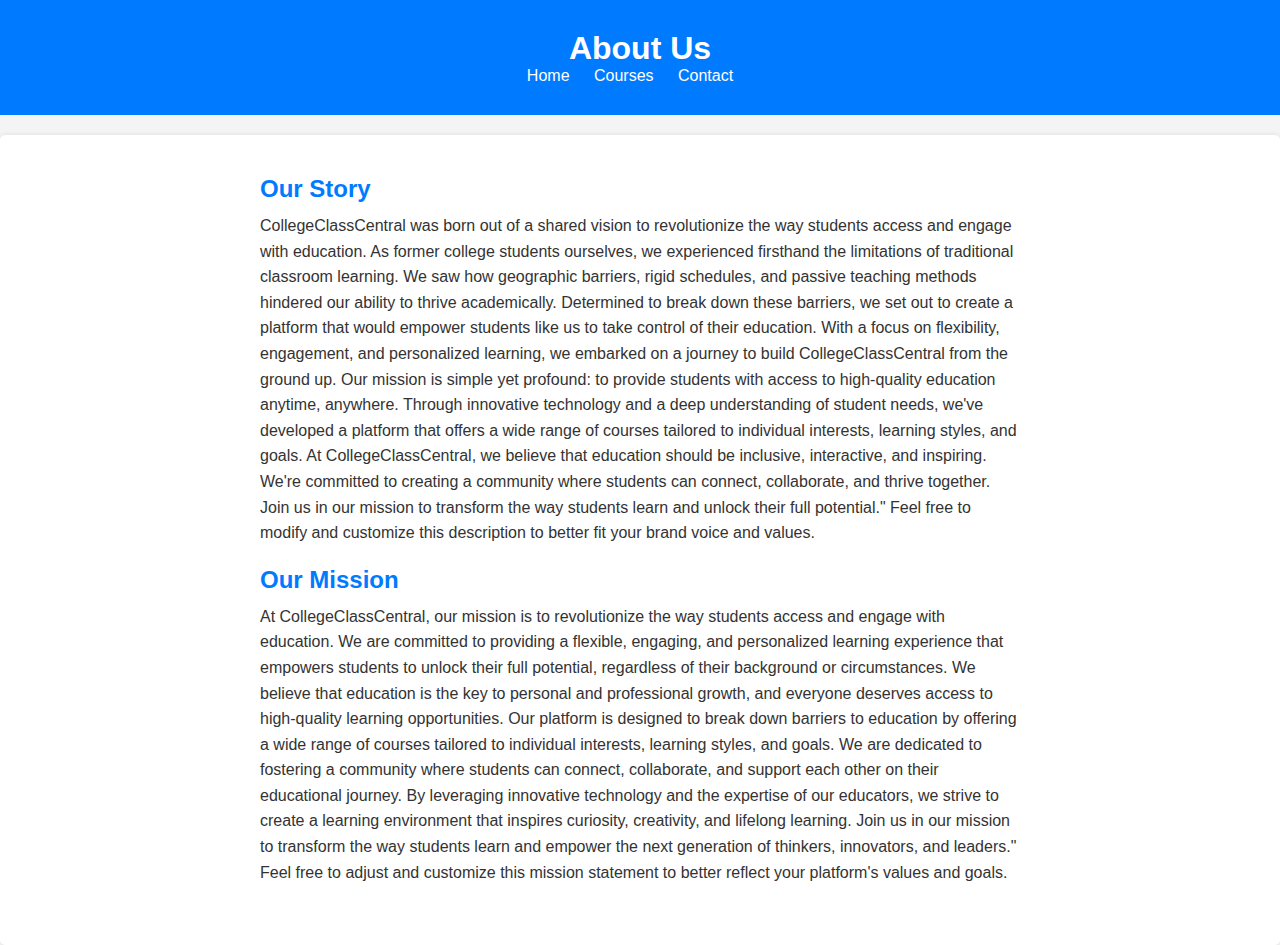
<file: about.html>
<!DOCTYPE html>
<html lang="en">
<head>
    <meta charset="UTF-8">
    <meta name="viewport" content="width=device-width, initial-scale=1.0">
    <title>About Us</title>
    <link rel="stylesheet" href="about.css"> <!-- Include your CSS file -->
</head>
<body>
    <!-- Header -->
    <header>
        <div class="container">
            <h1>About Us</h1>
            <nav>
                <ul>
                    <li><a href="college class central.html">Home</a></li>
                    <li><a href="courses.html">Courses</a></li>
                    <li><a href="contact.html">Contact</a></li>
                </ul>
            </nav>
        </div>
    </header>

    <!-- Main content section -->
    <section>
        <div class="container">
            <h2>Our Story</h2>
            <p>CollegeClassCentral was born out of a shared vision to revolutionize the way students access and engage with education. As former college students ourselves, we experienced firsthand the limitations of traditional classroom learning. We saw how geographic barriers, rigid schedules, and passive teaching methods hindered our ability to thrive academically.

                Determined to break down these barriers, we set out to create a platform that would empower students like us to take control of their education. With a focus on flexibility, engagement, and personalized learning, we embarked on a journey to build CollegeClassCentral from the ground up.
                
                Our mission is simple yet profound: to provide students with access to high-quality education anytime, anywhere. Through innovative technology and a deep understanding of student needs, we've developed a platform that offers a wide range of courses tailored to individual interests, learning styles, and goals.
                
                At CollegeClassCentral, we believe that education should be inclusive, interactive, and inspiring. We're committed to creating a community where students can connect, collaborate, and thrive together. Join us in our mission to transform the way students learn and unlock their full potential."
                
                Feel free to modify and customize this description to better fit your brand voice and values.</p>

            <h2>Our Mission</h2>
            <p>At CollegeClassCentral, our mission is to revolutionize the way students access and engage with education. We are committed to providing a flexible, engaging, and personalized learning experience that empowers students to unlock their full potential, regardless of their background or circumstances.

                We believe that education is the key to personal and professional growth, and everyone deserves access to high-quality learning opportunities. Our platform is designed to break down barriers to education by offering a wide range of courses tailored to individual interests, learning styles, and goals.
                
                We are dedicated to fostering a community where students can connect, collaborate, and support each other on their educational journey. By leveraging innovative technology and the expertise of our educators, we strive to create a learning environment that inspires curiosity, creativity, and lifelong learning.
                
                Join us in our mission to transform the way students learn and empower the next generation of thinkers, innovators, and leaders."
                
                Feel free to adjust and customize this mission statement to better reflect your platform's values and goals.</p>
</file>
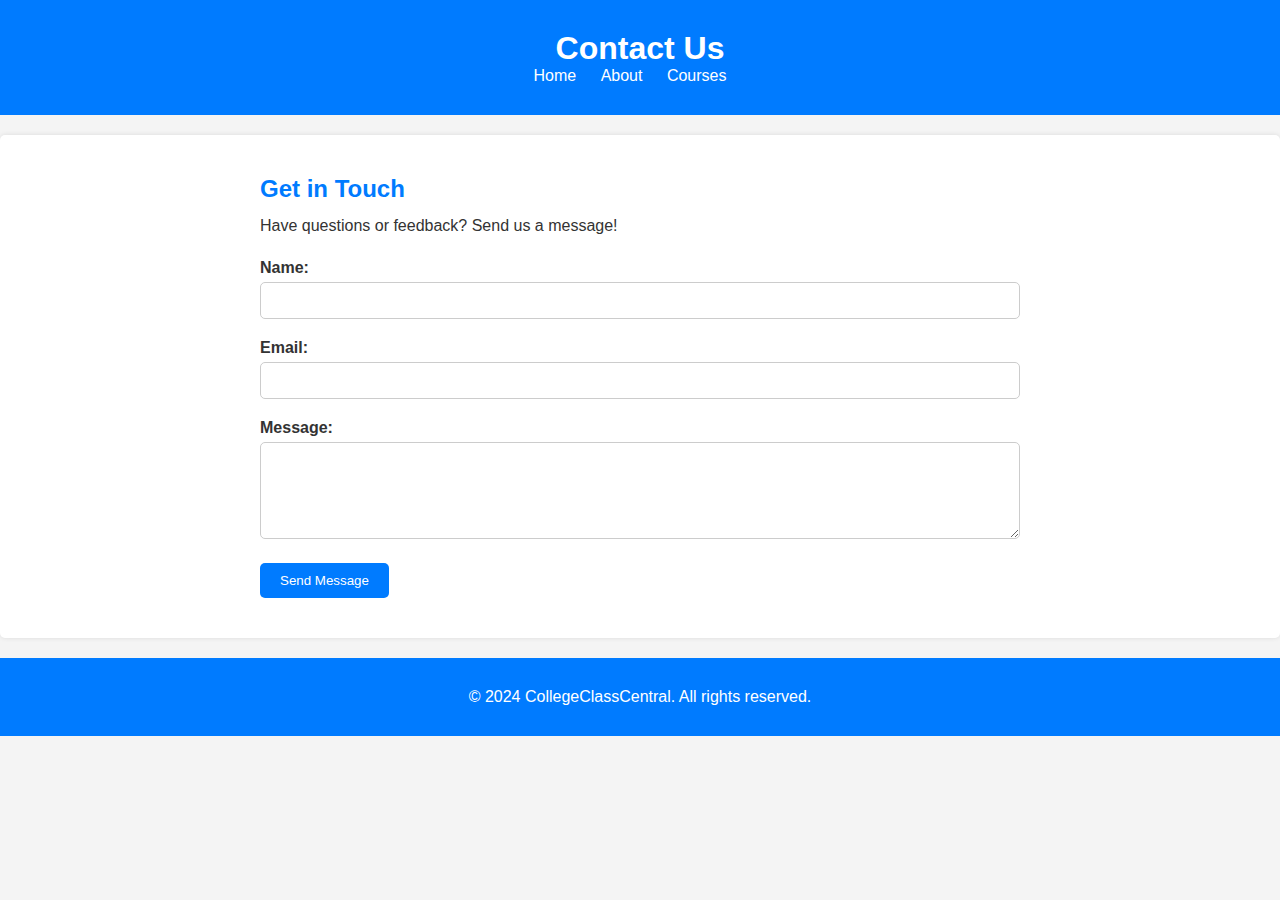
<file: contact.html>
<!DOCTYPE html>
<html lang="en">
<head>
    <meta charset="UTF-8">
    <meta name="viewport" content="width=device-width, initial-scale=1.0">
    <title>Contact Us</title>
    <link rel="stylesheet" href="contact.css"> <!-- Include your CSS file -->
</head>
<body>
    <!-- Header -->
    <header>
        <div class="container">
            <h1>Contact Us</h1>
            <nav>
                <ul>
                    <li><a href="college class central.html">Home</a></li>
                    <li><a href="about.html">About</a></li>
                    <li><a href="courses.html">Courses</a></li>
                </ul>
            </nav>
        </div>
    </header>

    <!-- Main content section -->
    <section>
        <div class="container">
            <h2>Get in Touch</h2>
            <p>Have questions or feedback? Send us a message!</p>
            <form action="#" method="POST">
                <div class="form-group">
                    <label for="name">Name:</label>
                    <input type="text" id="name" name="name" required>
                </div>
                <div class="form-group">
                    <label for="email">Email:</label>
                    <input type="email" id="email" name="email" required>
                </div>
                <div class="form-group">
                    <label for="message">Message:</label>
                    <textarea id="message" name="message" rows="5" required></textarea>
                </div>
                <button type="submit" class="btn">Send Message</button>
            </form>
        </div>
    </section>

    <!-- Footer -->
    <footer>
        <div class="container">
            <p>&copy; 2024 CollegeClassCentral. All rights reserved.</p>
        </div>
    </footer>
</body>
</html>
</file>
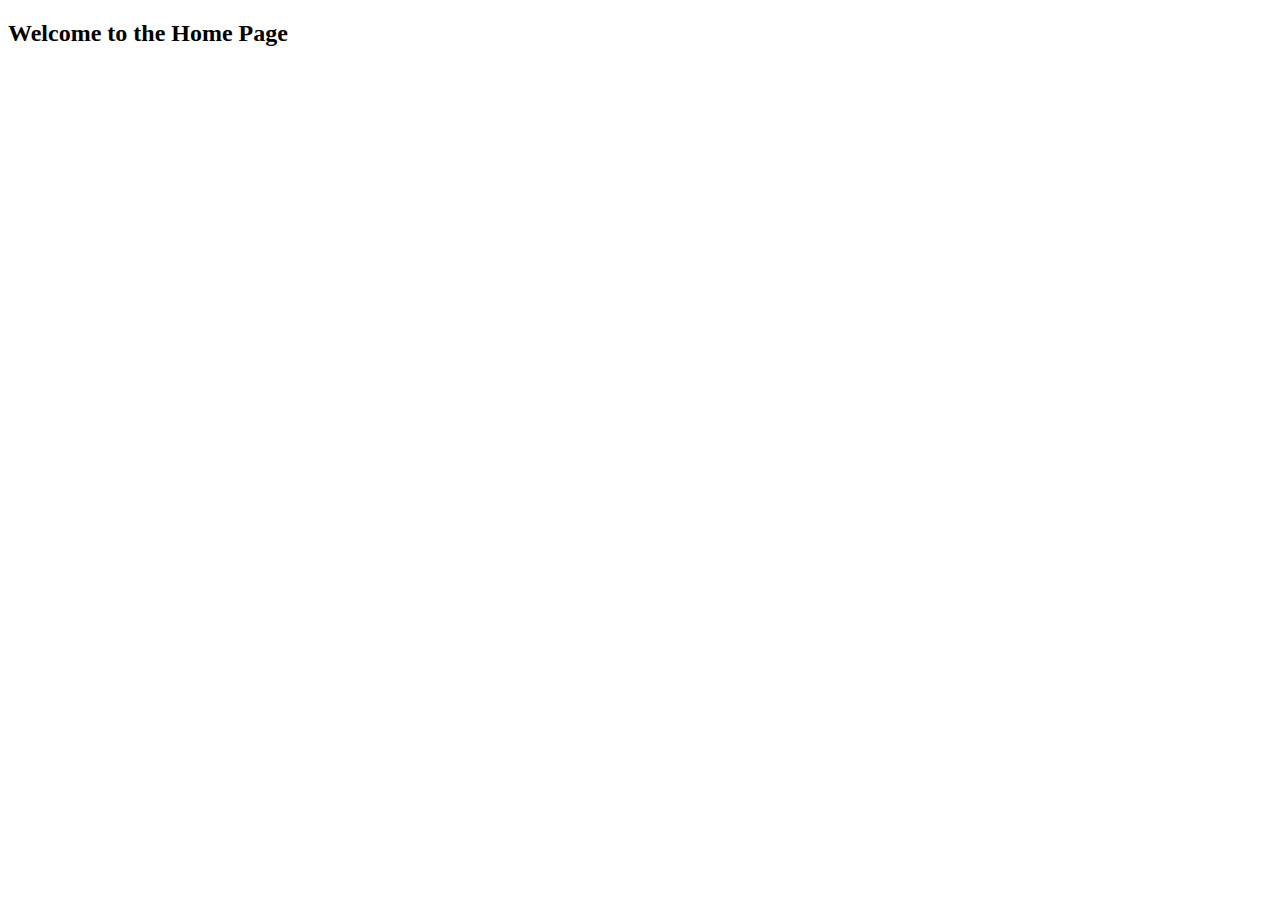
<file: home.html>
<!DOCTYPE html>
<html lang="en">
<head>
    <!-- Add meta tags and CSS link -->
</head>
<body>
    <!-- Main content section -->
    <section>
        <div class="container">
            <h2>Welcome to the Home Page</h2>
            <!-- Add other content as needed -->
        </div>
    </section>

    <!-- Footer -->
</body>
</html>
</file>
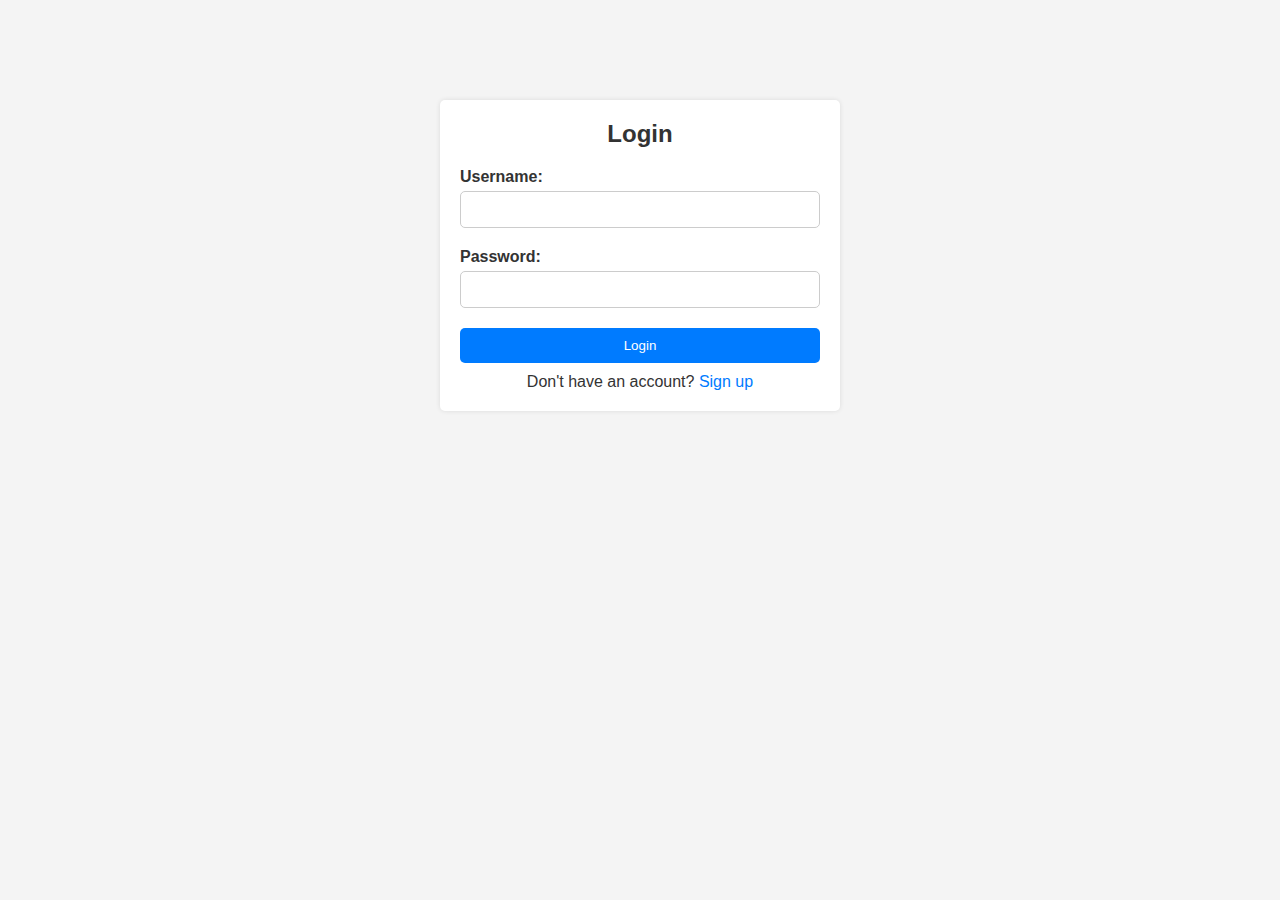
<file: login.html>
<!DOCTYPE html>
<html lang="en">
<head>
    <meta charset="UTF-8">
    <meta name="viewport" content="width=device-width, initial-scale=1.0">
    <title>Login</title>
    <link rel="stylesheet" href="login.css"> <!-- Include your CSS file -->
</head>
<body>
    <!-- Login form -->
    <div class="login-container">
        <form action="#" method="POST" class="login-form">
            <h2>Login</h2>
            <div class="form-group">
                <label for="username">Username:</label>
                <input type="text" id="username" name="username" required>
            </div>
            <div class="form-group">
                <label for="password">Password:</label>
                <input type="password" id="password" name="password" required>
            </div>
            <button type="submit" class="btn">Login</button>
            <p>Don't have an account? <a href="signup.html">Sign up</a></p>
        </form>
    </div>
</body>
</html>
</file>
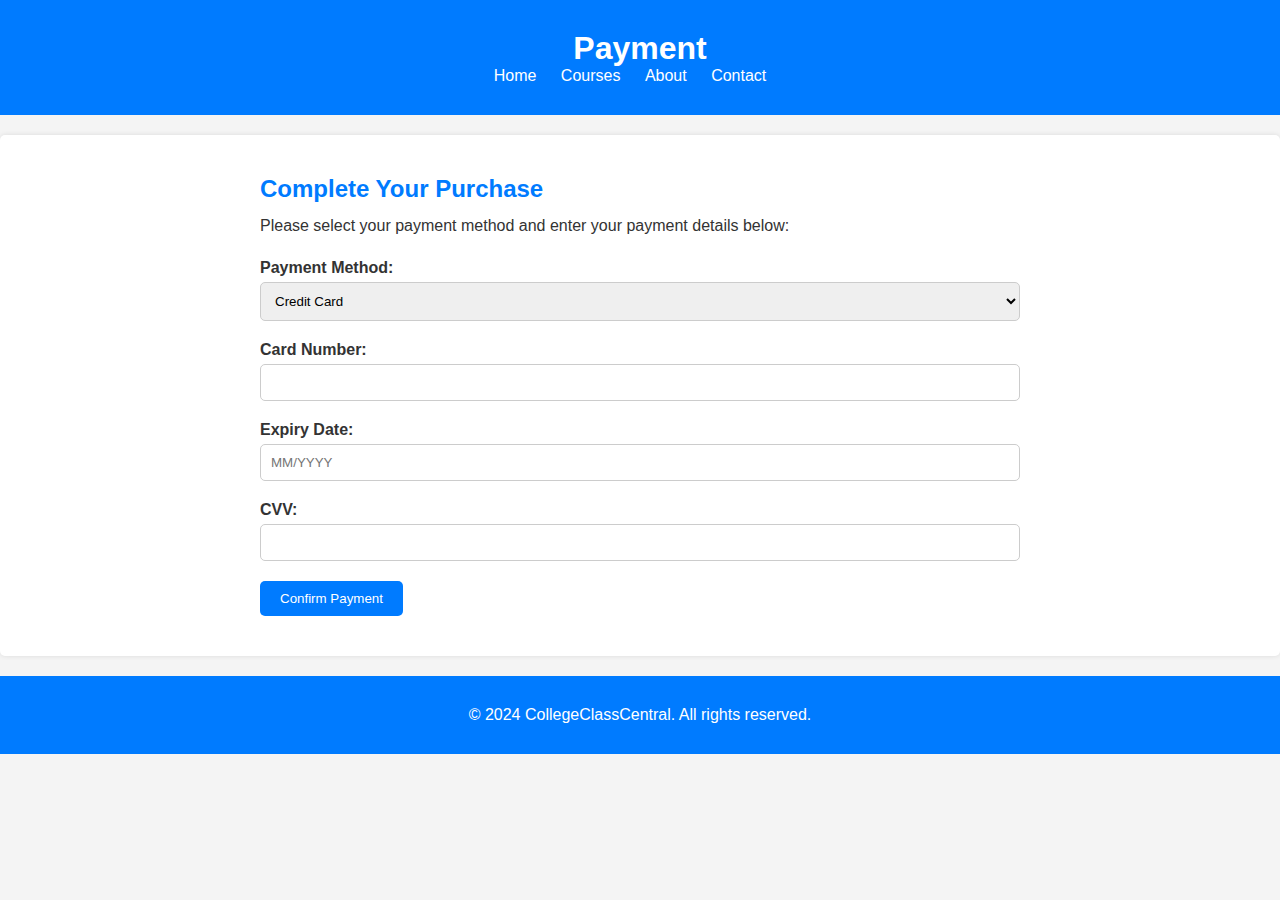
<file: payment.html>
<!DOCTYPE html>
<html lang="en">
<head>
    <meta charset="UTF-8">
    <meta name="viewport" content="width=device-width, initial-scale=1.0">
    <title>Payment</title>
    <link rel="stylesheet" href="payment.css"> <!-- Include your CSS file -->
</head>
<body>
    <header>
        <div class="container">
            <h1>Payment</h1>
            <nav>
                <ul>
                    <li><a href="college class central.html">Home</a></li>
                    <li><a href="college class central.html">Courses</a></li>
                    <li><a href="college class central.html">About</a></li>
                    <li><a href="college class central.html">Contact</a></li>
                </ul>
            </nav>
        </div>
    </header>

    <section>
        <div class="container">
            <h2>Complete Your Purchase</h2>
            <p>Please select your payment method and enter your payment details below:</p>
            <!-- Payment form -->
            <form action="process_payment.php" method="POST"> <!-- Replace with your payment processing script -->
                <div class="form-group">
                    <label for="payment_method">Payment Method:</label>
                    <select name="payment_method" id="payment_method">
                        <option value="credit_card">Credit Card</option>
                        <option value="paypal">PayPal</option>
                        <!-- Add more payment options as needed -->
                    </select>
                </div>
                <div class="form-group">
                    <label for="card_number">Card Number:</label>
                    <input type="text" id="card_number" name="card_number" required>
                </div>
                <div class="form-group">
                    <label for="expiry_date">Expiry Date:</label>
                    <input type="text" id="expiry_date" name="expiry_date" placeholder="MM/YYYY" required>
                </div>
                <div class="form-group">
                    <label for="cvv">CVV:</label>
                    <input type="text" id="cvv" name="cvv" required>
                </div>
                <button type="submit" class="btn">Confirm Payment</button>
            </form>
        </div>
    </section>
    <script>
        document.getElementById("paymentForm").addEventListener("submit", function(event) {
            // Prevent default form submission
            event.preventDefault();
            
            // Perform any necessary client-side validation here

            // After validation, redirect to home page
            <li><a href="college class central.html">Contact</a></li>
        });
    </script>

    <footer>
        <div class="container">
            <p>&copy; 2024 CollegeClassCentral. All rights reserved.</p>
        </div>
    </footer>
</body>
</html>
</file>
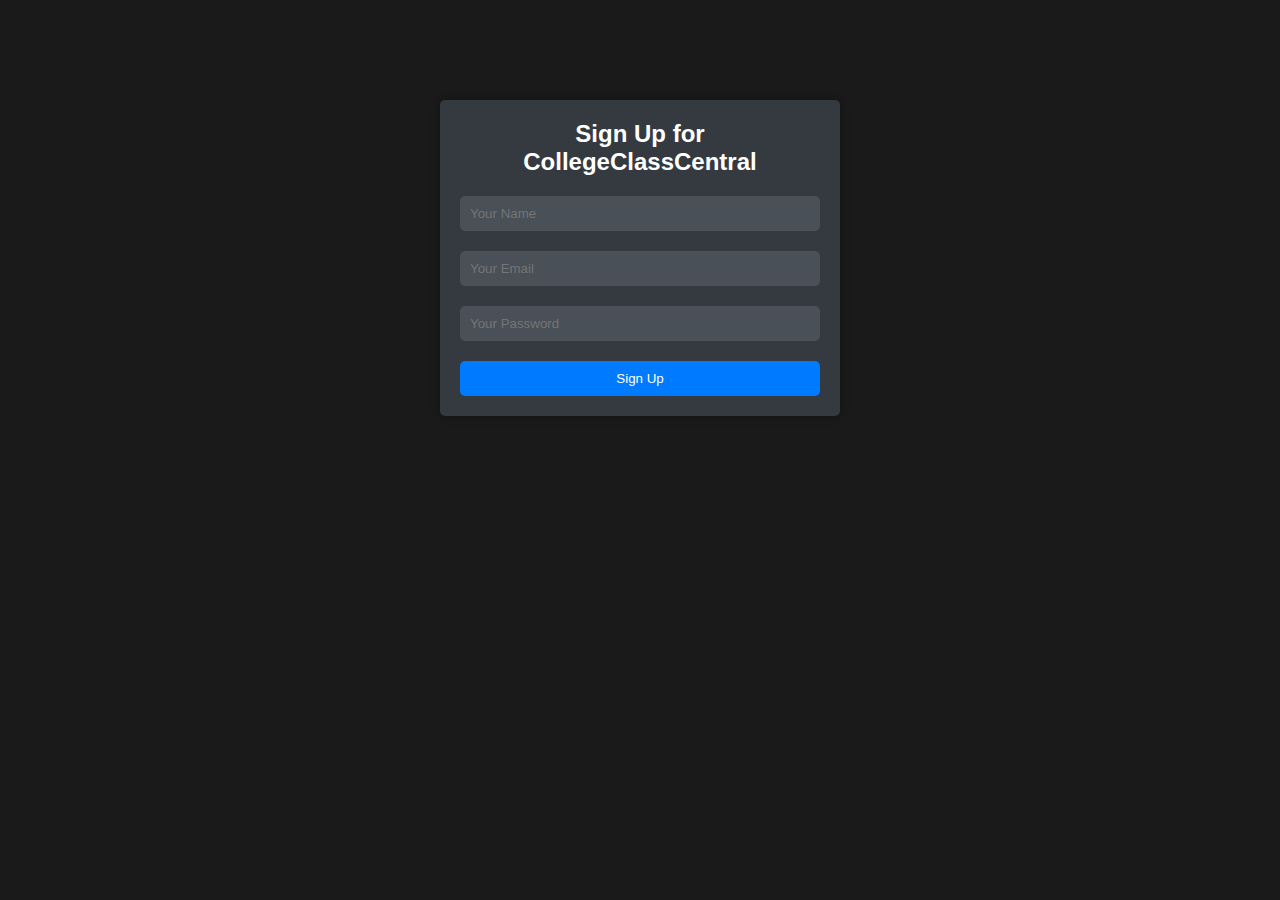
<file: signup.html>
<!-- signup.html -->
<!DOCTYPE html>
<html lang="en">
<head>
    <meta charset="UTF-8">
    <meta name="viewport" content="width=device-width, initial-scale=1.0">
    <title>Sign Up - CollegeClassCentral</title>
    <link rel="stylesheet" href="signup.css">
</head>
<body>
    <div class="container">
        <h2>Sign Up for CollegeClassCentral</h2>
        <form id="signup-form" action="signup.php" method="POST">
            <input type="text" name="name" placeholder="Your Name" required>
            <input type="email" name="email" placeholder="Your Email" required>
            <input type="password" name="password" placeholder="Your Password" required>
            <button type="submit" class="btn">Sign Up</button>
        </form>
    </div>
</body>
</html>
</file>
<file: about.css>
/* styles.css */

/* Reset CSS */
* {
    margin: 0;
    padding: 0;
    box-sizing: border-box;
}

/* Global Styles */
body {
    font-family: Arial, sans-serif;
    background-color: #f4f4f4; /* Light gray background */
    color: #333; /* Dark text */
}

.container {
    max-width: 800px;
    margin: 0 auto;
    padding: 20px;
}

header {
    background-color: #007bff; /* Blue header background */
    color: #fff; /* White text */
    padding: 10px 0;
    text-align: center;
}

nav ul {
    list-style: none;
}

nav ul li {
    display: inline;
    margin-right: 20px;
}

nav ul li a {
    color: #fff; /* White text */
    text-decoration: none;
}

section {
    background-color: #fff; /* White section background */
    padding: 20px;
    margin-top: 20px;
    border-radius: 5px;
    box-shadow: 0 0 5px rgba(0, 0, 0, 0.1);
}

section h2 {
    color: #007bff; /* Blue heading text */
    margin-bottom: 10px;
}

section p {
    line-height: 1.6;
    margin-bottom: 20px;
}

section ul {
    margin-bottom: 20px;
}

footer {
    background-color: #007bff; /* Blue footer background */
    color: #fff; /* White text */
    text-align: center;
    padding: 10px 0;
    margin-top: 20px;
}
</file>
<file: contact.css>
/* styles.css */

/* Reset CSS */
* {
    margin: 0;
    padding: 0;
    box-sizing: border-box;
}

/* Global Styles */
body {
    font-family: Arial, sans-serif;
    background-color: #f4f4f4; /* Light gray background */
    color: #333; /* Dark text */
}

.container {
    max-width: 800px;
    margin: 0 auto;
    padding: 20px;
}

header {
    background-color: #007bff; /* Blue header background */
    color: #fff; /* White text */
    padding: 10px 0;
    text-align: center;
}

nav ul {
    list-style: none;
}

nav ul li {
    display: inline;
    margin-right: 20px;
}

nav ul li a {
    color: #fff; /* White text */
    text-decoration: none;
}

section {
    background-color: #fff; /* White section background */
    padding: 20px;
    margin-top: 20px;
    border-radius: 5px;
    box-shadow: 0 0 5px rgba(0, 0, 0, 0.1);
}

section h2 {
    color: #007bff; /* Blue heading text */
    margin-bottom: 10px;
}

section p {
    line-height: 1.6;
    margin-bottom: 20px;
}

form {
    margin-top: 20px;
}

.form-group {
    margin-bottom: 20px;
}

label {
    display: block;
    margin-bottom: 5px;
    font-weight: bold;
}

input[type="text"],
input[type="email"],
textarea {
    width: 100%;
    padding: 10px;
    border: 1px solid #ccc;
    border-radius: 5px;
}

button[type="submit"] {
    background-color: #007bff; /* Blue button */
    color: #fff; /* White text */
    padding: 10px 20px;
    border: none;
    border-radius: 5px;
    cursor: pointer;
    transition: background-color 0.3s ease;
}

button[type="submit"]:hover {
    background-color: #0056b3; /* Dark blue button on hover */
}

footer {
    background-color: #007bff; /* Blue footer background */
    color: #fff; /* White text */
    text-align: center;
    padding: 10px 0;
    margin-top: 20px;
}
</file>
<file: login.css>
/* styles.css */

/* Reset CSS */
* {
    margin: 0;
    padding: 0;
    box-sizing: border-box;
}

/* Global Styles */
body {
    font-family: Arial, sans-serif;
    background-color: #f4f4f4; /* Light gray background */
    color: #333; /* Dark text */
}

.login-container {
    max-width: 400px;
    margin: 100px auto;
    padding: 20px;
    background-color: #fff; /* White container background */
    border-radius: 5px;
    box-shadow: 0 0 5px rgba(0, 0, 0, 0.1);
}

.login-form h2 {
    text-align: center;
    margin-bottom: 20px;
}

.form-group {
    margin-bottom: 20px;
}

label {
    display: block;
    margin-bottom: 5px;
    font-weight: bold;
}

input[type="text"],
input[type="password"] {
    width: 100%;
    padding: 10px;
    border: 1px solid #ccc;
    border-radius: 5px;
}

.btn {
    background-color: #007bff; /* Blue button */
    color: #fff; /* White text */
    padding: 10px 20px;
    text-decoration: none;
    display: block;
    width: 100%;
    border: none;
    border-radius: 5px;
    cursor: pointer;
    transition: background-color 0.3s ease;
}

.btn:hover {
    background-color: #0056b3; /* Dark blue button on hover */
}

p {
    margin-top: 10px;
    text-align: center;
}

p a {
    color: #007bff; /* Blue link text */
    text-decoration: none;
}

p a:hover {
    text-decoration: underline;
}
</file>
<file: payment.css>
/* styles.css */

/* Reset CSS */
* {
    margin: 0;
    padding: 0;
    box-sizing: border-box;
}

/* Global Styles */
body {
    font-family: Arial, sans-serif;
    background-color: #f4f4f4; /* Light gray background */
    color: #333; /* Dark text */
}

.container {
    max-width: 800px;
    margin: 0 auto;
    padding: 20px;
}

header {
    background-color: #007bff; /* Blue header background */
    color: #fff; /* White text */
    padding: 10px 0;
    text-align: center;
}

nav ul {
    list-style: none;
}

nav ul li {
    display: inline;
    margin-right: 20px;
}

nav ul li a {
    color: #fff; /* White text */
    text-decoration: none;
}

section {
    background-color: #fff; /* White section background */
    padding: 20px;
    margin-top: 20px;
    border-radius: 5px;
    box-shadow: 0 0 5px rgba(0, 0, 0, 0.1);
}

section h2 {
    color: #007bff; /* Blue heading text */
    margin-bottom: 10px;
}

section p {
    line-height: 1.6;
    margin-bottom: 20px;
}

.form-group {
    margin-bottom: 20px;
}

label {
    display: block;
    margin-bottom: 5px;
    font-weight: bold;
}

input[type="text"],
select {
    width: 100%;
    padding: 10px;
    border: 1px solid #ccc;
    border-radius: 5px;
}

button[type="submit"] {
    background-color: #007bff; /* Blue button */
    color: #fff; /* White text */
    padding: 10px 20px;
    border: none;
    border-radius: 5px;
    cursor: pointer;
    transition: background-color 0.3s ease;
}

button[type="submit"]:hover {
    background-color: #0056b3; /* Dark blue button on hover */
}

footer {
    background-color: #007bff; /* Blue footer background */
    color: #fff; /* White text */
    text-align: center;
    padding: 10px 0;
    margin-top: 20px;
}
</file>
<file: signup.css>
/* styles.css */

/* Reset CSS */
* {
    margin: 0;
    padding: 0;
    box-sizing: border-box;
}

/* Global Styles */
body {
    font-family: Arial, sans-serif;
    background-color: #1a1a1a; /* Black background */
    color: #fff; /* White text */
}

.container {
    max-width: 400px;
    margin: 100px auto;
    padding: 20px;
    border-radius: 5px;
    background-color: #343a40; /* Dark background */
    box-shadow: 0 0 10px rgba(0, 0, 0, 0.3);
}

h2 {
    text-align: center;
    margin-bottom: 20px;
}

input[type="text"],
input[type="email"],
input[type="password"] {
    width: 100%;
    padding: 10px;
    margin-bottom: 20px;
    border: none;
    border-radius: 5px;
    background-color: #495057; /* Dark gray */
    color: #fff; /* White text */
}

button[type="submit"] {
    width: 100%;
    padding: 10px;
    border: none;
    border-radius: 5px;
    background-color: #007bff; /* Blue button */
    color: #fff; /* White text */
    cursor: pointer;
    transition: background-color 0.3s ease;
}

button[type="submit"]:hover {
    background-color: #0056b3; /* Dark blue button on hover */
}
</file>
